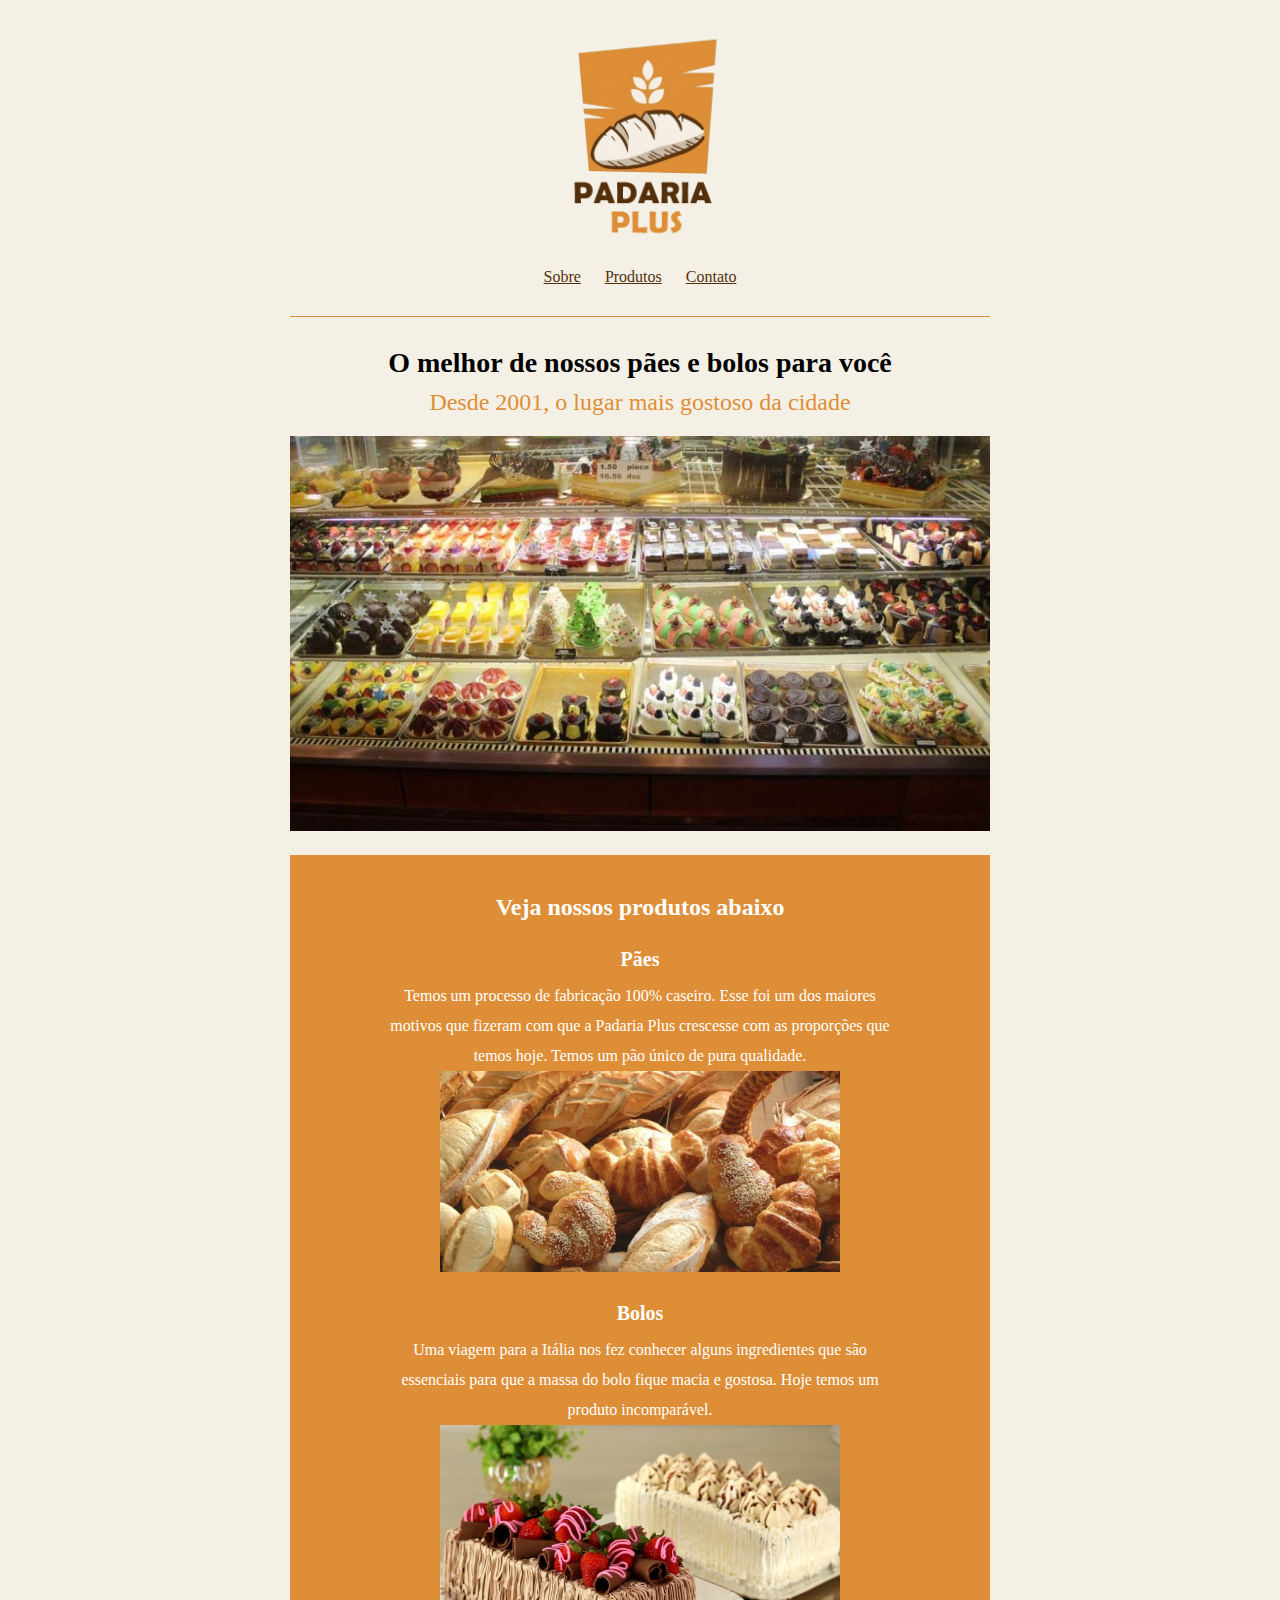
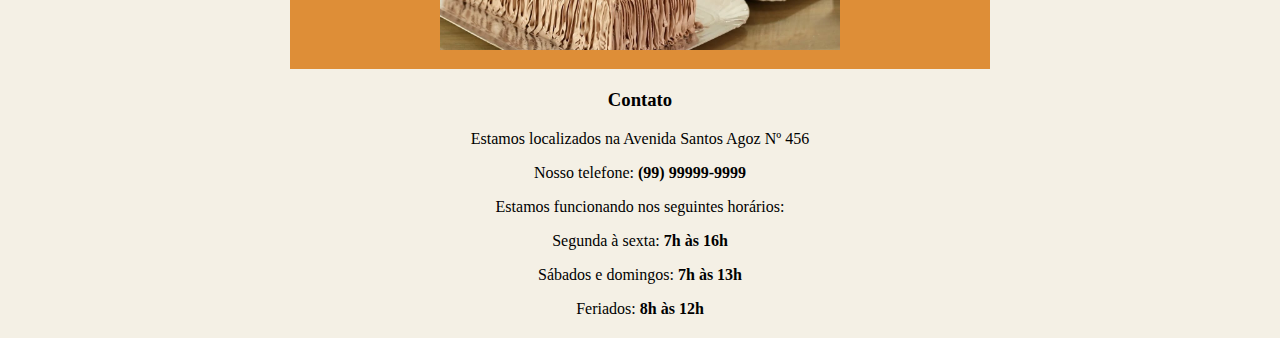
<file: Padaria DevMedia/index.html>
<!DOCTYPE html>
<html>
<head>
    <meta charset="UTF-8">
    <title>Padaria Plus</title>
    <link rel="stylesheet" href="estilo.css">
</head>
<body>
    <div class="secao">
        <img class="imagem-logotipo" src="img/logo.png" alt="Logotipo Padaria Plus">
        <p>
            <a href="#sobre">Sobre</a>
            <a href="#produtos">Produtos</a>
            <a href="#contato">Contato</a>
        </p>
    </div>
    <div class="secao" id="sobre">
        <h1>O melhor de nossos pães e bolos para você</h1>
        <h2>Desde 2001, o lugar mais gostoso da cidade</h2>
        <img class="imagem-banner" src="img/produtos-padaria.jpg" alt="produtos">
    </div>
    <div class="secao secao-destaque" id="produtos">
        <h3>Veja nossos produtos abaixo</h3>
        <h4>Pães</h4>
        <p>Temos um processo de fabricação 100% caseiro. Esse foi um dos maiores motivos que fizeram com que a Padaria Plus crescesse com as proporções que temos hoje. Temos um pão único de pura qualidade.</p>
        <img src="img/paes.jpg" alt="pães">
        <h4>Bolos</h4>
        <p>Uma viagem para a Itália nos fez conhecer alguns ingredientes que são essenciais para que a massa do bolo fique macia e gostosa. Hoje temos um produto incomparável.</p>
        <img src="img/bolos.jpg" alt="bolos">
    </div>
    <div class="secao" id="contato">
        <h3>Contato</h3>
        <p>Estamos localizados na Avenida Santos Agoz Nº 456</p>
        <p>Nosso telefone: <span>(99) 99999-9999</span></p>
        <p>Estamos funcionando nos seguintes horários:</p>
        <p>Segunda à sexta: <span>7h às 16h</span></p>
        <p>Sábados e domingos: <span>7h às 13h</span></p>
        <p>Feriados: <span>8h às 12h</span></p>
    </div>
</body>
</html>
</file>
<file: Padaria DevMedia/estilo.css>
body {
    margin: 0;
    background-color: #f4f0e5;
    font-family: Tahoma;
}

.secao {
    width: 700px;
    margin: 20px auto;
    text-align: center;
}

.imagem-logotipo {
    width: 200px;
}

a {
    margin: 0 10px;
    color: #542f0c;
}

h1 {
    font-size: 28px;
    padding-top: 30px;
    margin-top: 30px;
    margin-bottom: 0;
    border-top: 1px solid #de8e37;
}

h2 {
    font-weight: normal;
    color: #de8e37;
    margin-top: 10px;
}

.imagem-banner {
    width: 700px;
}

.secao-destaque {
    background-color: #de8e37;
    padding-top: 15px;
    padding-bottom: 15px;
    color: #fff;
}

.secao-destaque h3 {
    font-size: 24px;
}

.secao-destaque h4 {
    font-size: 20px;
    margin-bottom: 10px;
}

.secao-destaque p {
    width: 500px;
    margin: 0 auto;
    line-height: 30px;
}

.secao-destaque img {
    width: 400px;
}

span {
    font-weight: bold;
}
</file>
